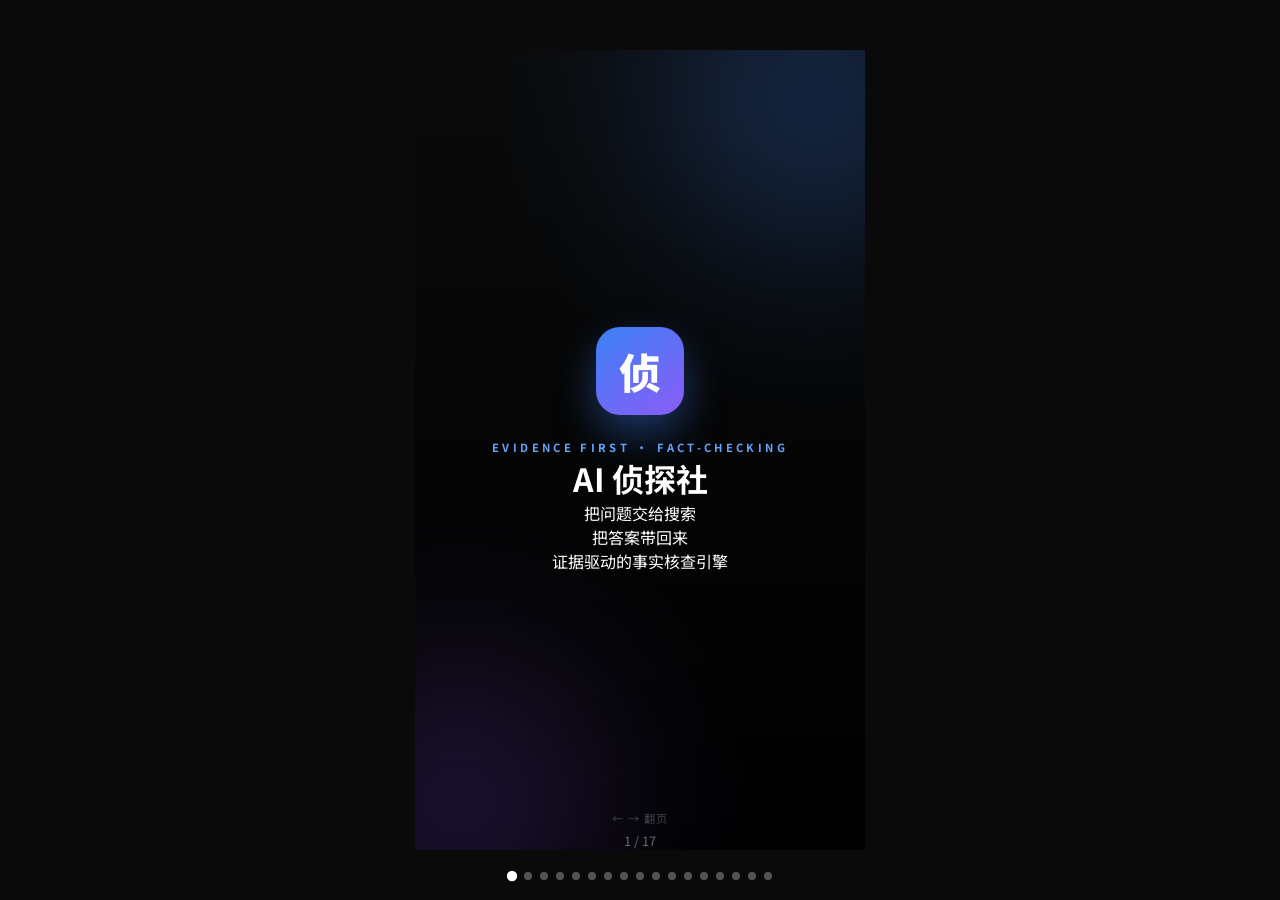
<file: AI侦探社_项目演示.html>
<!DOCTYPE html>
<html lang="zh-CN">
<head>
  <meta charset="UTF-8">
  <meta name="viewport" content="width=device-width, initial-scale=1.0">
  <title>AI 侦探社 · 证据驱动的事实核查</title>
  <script src="https://lf26-cdn-tos.bytecdntp.com/cdn/expire-1-M/tailwindcss/3.0.23/tailwind.min.js"></script>
  <link href="https://fonts.loli.net/css2?family=Inter:wght@300;400;700;900&display=swap" rel="stylesheet">
  <link href="https://fonts.loli.net/css2?family=Noto+Sans+SC:wght@300;400;700;900&display=swap" rel="stylesheet">
  <style>
    * { margin: 0; padding: 0; box-sizing: border-box; }
    body {
      font-family: 'Noto Sans SC', 'Inter', sans-serif;
      background: #000; color: #fff; overflow: hidden;
    }
    .slides-container {
      width: 100vw; height: 100vh;
      display: flex; align-items: center; justify-content: center;
      background: #0a0a0a;
    }
    .slide {
      width: 100%; height: 100%;
      max-width: 450px; max-height: 800px;
      aspect-ratio: 9/16;
      position: absolute;
      display: flex; flex-direction: column;
      align-items: center; justify-content: center;
      padding: 2.2rem;
      opacity: 0; transform: translateX(100%);
      transition: all 0.5s cubic-bezier(0.4, 0, 0.2, 1);
      overflow: hidden;
      background: linear-gradient(180deg, #0a0a0a 0%, #000000 100%);
    }
    .slide.active { opacity: 1; transform: translateX(0); }
    .slide.prev { opacity: 0; transform: translateX(-100%); }
    .light-spot {
      position: absolute; border-radius: 50%;
      filter: blur(100px); opacity: 0.3; pointer-events: none;
    }
    .light-spot-1 { width: 300px; height: 300px; background: #3b82f6; top: -100px; right: -100px; animation: float1 20s ease-in-out infinite; }
    .light-spot-2 { width: 250px; height: 250px; background: #8b5cf6; bottom: -80px; left: -80px; animation: float2 25s ease-in-out infinite; }
    .light-spot-3 { width: 200px; height: 200px; background: #06b6d4; top: 50%; left: 50%; transform: translate(-50%, -50%); animation: float3 18s ease-in-out infinite; }
    @keyframes float1 { 0%,100%{transform:translate(0,0)} 25%{transform:translate(-50px,30px)} 50%{transform:translate(30px,50px)} 75%{transform:translate(50px,-20px)} }
    @keyframes float2 { 0%,100%{transform:translate(0,0)} 33%{transform:translate(40px,-40px)} 66%{transform:translate(-30px,30px)} }
    @keyframes float3 { 0%,100%{transform:translate(-50%,-50%) scale(1)} 50%{transform:translate(-50%,-50%) scale(1.2)} }
    .slide-content { position: relative; z-index: 10; text-align: center; width: 100%; }

    /* 内容出现动画 */
    .reveal { opacity: 0; transform: translateY(24px); transition: all 0.7s cubic-bezier(0.22,1,0.36,1); }
    .slide.active .reveal { opacity: 1; transform: translateY(0); }
    .slide.active .d1 { transition-delay: 0.05s; }
    .slide.active .d2 { transition-delay: 0.15s; }
    .slide.active .d3 { transition-delay: 0.25s; }
    .slide.active .d4 { transition-delay: 0.35s; }
    .slide.active .d5 { transition-delay: 0.45s; }

    .kicker { font-size: 0.7rem; letter-spacing: 0.3em; text-transform: uppercase; color: #60a5fa; font-weight: 700; }
    .brand-badge {
      display: inline-flex; align-items: center; justify-content: center;
      width: 88px; height: 88px; border-radius: 24px; margin-bottom: 1.5rem;
      background: linear-gradient(145deg, #3b82f6, #8b5cf6);
      font-size: 2.6rem; font-weight: 900; box-shadow: 0 18px 40px rgba(59,130,246,.4);
    }
    .chip { display:inline-block; padding:6px 16px; border-radius:999px; font-size:0.85rem; font-weight:600; border:1px solid rgba(255,255,255,.15); color:#cbd5e1; }
    .flow-step {
      display:flex; align-items:flex-start; gap:1rem; text-align:left;
      padding:1rem 1.2rem; border-radius:16px;
      background:rgba(255,255,255,.04); border:1px solid rgba(255,255,255,.08);
      margin-bottom:0.8rem;
    }
    .flow-num {
      flex:0 0 auto; width:34px; height:34px; border-radius:10px;
      display:flex; align-items:center; justify-content:center;
      background:linear-gradient(145deg,#3b82f6,#8b5cf6); font-weight:900; font-size:1rem;
    }
    .vs-col { flex:1; padding:1.3rem 1rem; border-radius:16px; }
    .vs-old { background:rgba(239,68,68,.08); border:1px solid rgba(239,68,68,.25); }
    .vs-new { background:rgba(59,130,246,.1); border:1px solid rgba(59,130,246,.3); }

    .progress-bar { position: fixed; bottom: 20px; left: 50%; transform: translateX(-50%); display: flex; gap: 8px; z-index: 100; }
    .progress-dot { width: 8px; height: 8px; border-radius: 50%; background: rgba(255,255,255,0.3); cursor: pointer; transition: all 0.3s; }
    .progress-dot.active { background: #fff; transform: scale(1.3); }
    .progress-dot:hover { background: rgba(255,255,255,0.6); }
    .page-number { position: fixed; bottom: 50px; left: 50%; transform: translateX(-50%); font-size: 0.8rem; color: rgba(255,255,255,0.4); z-index: 100; }
    .hint { position: fixed; bottom: 74px; left: 50%; transform: translateX(-50%); font-size: 0.7rem; color: rgba(255,255,255,0.25); z-index: 100; letter-spacing: .1em; }
  </style>
</head>
<body>
  <div class="slides-container">

    <!-- 1 封面 -->
    <div class="slide active">
      <div class="light-spot light-spot-1"></div>
      <div class="light-spot light-spot-2"></div>
      <div class="slide-content">
        <div class="brand-badge reveal d1">侦</div>
        <p class="kicker reveal d1 mb-4">EVIDENCE FIRST · FACT-CHECKING</p>
        <h1 class="text-5xl font-black mb-4 leading-tight reveal d2">AI 侦探社</h1>
        <p class="text-2xl font-light text-gray-400 mb-2 reveal d3">把问题交给搜索</p>
        <p class="text-2xl font-light text-gray-400 reveal d4">把答案带回来</p>
        <p class="text-sm font-light text-gray-600 mt-8 reveal d5">证据驱动的事实核查引擎</p>
      </div>
    </div>

    <!-- 2 问题冲击 -->
    <div class="slide">
      <div class="light-spot light-spot-2"></div>
      <div class="light-spot light-spot-3"></div>
      <div class="slide-content">
        <p class="kicker mb-6 reveal d1">痛点</p>
        <h1 class="text-4xl font-black leading-tight reveal d2">AI 会<br>一本正经地<br>撒谎</h1>
        <p class="text-xl font-light text-gray-500 mt-8 reveal d3">编造来源 · 无中生有</p>
      </div>
    </div>

    <!-- 3 痛点列表 -->
    <div class="slide">
      <div class="light-spot light-spot-1"></div>
      <div class="slide-content">
        <p class="kicker mb-6 reveal d1">三个痛点</p>
        <div class="space-y-4 text-left reveal d2">
          <div class="flow-step"><span class="flow-num">1</span><span class="text-lg text-gray-200">AI 张嘴就编，答案没出处</span></div>
          <div class="flow-step reveal d3"><span class="flow-num">2</span><span class="text-lg text-gray-200">假消息被转载 100 遍，就成「真相」</span></div>
          <div class="flow-step reveal d4"><span class="flow-num">3</span><span class="text-lg text-gray-200">拿昨天的数据，糊弄今天的问题</span></div>
        </div>
      </div>
    </div>

    <!-- 4 金句 -->
    <div class="slide">
      <div class="light-spot light-spot-1"></div>
      <div class="light-spot light-spot-3"></div>
      <div class="slide-content">
        <span class="text-6xl text-gray-600 block mb-2 reveal d1">"</span>
        <p class="text-3xl font-bold mb-6 leading-snug reveal d2">答案，<br>必须有据可查</p>
        <span class="text-lg font-light text-gray-500 reveal d3">— 我们的原则</span>
      </div>
    </div>

    <!-- 5 一条证据链 标题冲击 -->
    <div class="slide">
      <div class="light-spot light-spot-3"></div>
      <div class="slide-content">
        <p class="kicker mb-6 reveal d1">核心思路</p>
        <h1 class="text-4xl font-black leading-tight reveal d2">一条证据链</h1>
        <p class="text-xl font-light text-gray-500 mt-6 reveal d3">拆问题 → 真搜索 → 抠证据 → 数来源 → 对日期</p>
      </div>
    </div>

    <!-- 6 数据：2+ 独立来源 -->
    <div class="slide">
      <div class="light-spot light-spot-1"></div>
      <div class="light-spot light-spot-2"></div>
      <div class="slide-content">
        <p class="kicker mb-4 reveal d1">定案标准</p>
        <span class="text-8xl font-black text-white reveal d2">2+</span>
        <p class="text-xl font-light text-gray-400 mt-4 reveal d3">个独立来源，才判定可信</p>
        <p class="text-sm font-light text-gray-600 mt-6 reveal d4">单一来源不采信 · 转载不凑数</p>
      </div>
    </div>

    <!-- 7 四大防线 列表 -->
    <div class="slide">
      <div class="light-spot light-spot-2"></div>
      <div class="slide-content">
        <p class="kicker mb-6 reveal d1">四大防线</p>
        <div class="space-y-4 text-left">
          <div class="flow-step reveal d2"><span class="flow-num">1</span><span class="text-lg text-gray-200">反幻觉：摘录必须原文可定位</span></div>
          <div class="flow-step reveal d3"><span class="flow-num">2</span><span class="text-lg text-gray-200">防凑数：同媒体多篇只算 1 个</span></div>
          <div class="flow-step reveal d4"><span class="flow-num">3</span><span class="text-lg text-gray-200">防错位：日期不符直接判不足</span></div>
          <div class="flow-step reveal d5"><span class="flow-num">4</span><span class="text-lg text-gray-200">讲诚实：查不到就老实说查不到</span></div>
        </div>
      </div>
    </div>

    <!-- 8 步骤：拆问题 -->
    <div class="slide">
      <div class="light-spot light-spot-1"></div>
      <div class="slide-content">
        <span class="text-6xl font-black text-blue-500 mb-4 reveal d1">01</span>
        <h2 class="text-3xl font-bold mb-4 reveal d2">拆问题</h2>
        <p class="text-lg font-light text-gray-400 leading-relaxed reveal d3">把复杂问题拆成<br>可逐一验证的「核查点」</p>
        <p class="text-sm font-light text-gray-600 mt-6 reveal d4">1~5 个子问题 · 每个 1~3 个核查点</p>
      </div>
    </div>

    <!-- 9 步骤：真搜索 -->
    <div class="slide">
      <div class="light-spot light-spot-2"></div>
      <div class="slide-content">
        <span class="text-6xl font-black text-blue-500 mb-4 reveal d1">02</span>
        <h2 class="text-3xl font-bold mb-4 reveal d2">真搜索</h2>
        <p class="text-lg font-light text-gray-400 leading-relaxed reveal d3">每一轮都真实联网搜<br>不靠模型记忆编造</p>
        <p class="text-sm font-light text-gray-600 mt-6 reveal d4">官方 / 原始出处优先</p>
      </div>
    </div>

    <!-- 10 步骤：抠证据 -->
    <div class="slide">
      <div class="light-spot light-spot-1"></div>
      <div class="light-spot light-spot-3"></div>
      <div class="slide-content">
        <span class="text-6xl font-black text-blue-500 mb-4 reveal d1">03</span>
        <h2 class="text-3xl font-bold mb-4 reveal d2">抠证据</h2>
        <p class="text-lg font-light text-gray-400 leading-relaxed reveal d3">只认网页原文里<br>逐字能定位的摘录</p>
        <p class="text-sm font-light text-gray-600 mt-6 reveal d4">找不到原文的，一律丢弃</p>
      </div>
    </div>

    <!-- 11 反幻觉 冲击 -->
    <div class="slide">
      <div class="light-spot light-spot-3"></div>
      <div class="slide-content">
        <p class="kicker mb-6 reveal d1">核心亮点</p>
        <h1 class="text-4xl font-black leading-tight reveal d2">反幻觉<br>原文必须对得上</h1>
        <p class="text-xl font-light text-gray-500 mt-8 reveal d3">AI 编不出来，只能摘原文</p>
      </div>
    </div>

    <!-- 12 对比 -->
    <div class="slide">
      <div class="light-spot light-spot-1"></div>
      <div class="light-spot light-spot-2"></div>
      <div class="slide-content">
        <p class="kicker mb-6 reveal d1">对比</p>
        <div class="flex gap-3 text-center reveal d2">
          <div class="vs-col vs-old">
            <p class="text-lg font-bold text-red-300 mb-3">传统 AI</p>
            <p class="text-sm font-light text-gray-400 leading-relaxed">张嘴就来<br>没有出处<br>转发当真相</p>
          </div>
          <div class="vs-col vs-new">
            <p class="text-lg font-bold text-blue-300 mb-3">证据链</p>
            <p class="text-sm font-light text-gray-200 leading-relaxed">句句有据<br>逐字可查<br>独立来源</p>
          </div>
        </div>
      </div>
    </div>

    <!-- 13 防凑数 -->
    <div class="slide">
      <div class="light-spot light-spot-2"></div>
      <div class="slide-content">
        <p class="kicker mb-6 reveal d1">防凑数</p>
        <h2 class="text-3xl font-black mb-4 reveal d2">同一媒体</h2>
        <h2 class="text-3xl font-black mb-6 reveal d3">多篇转载只算 1 个</h2>
        <p class="text-lg font-light text-gray-500 reveal d4">按域名去重，防止「刷量充真相」</p>
      </div>
    </div>

    <!-- 14 对日期 -->
    <div class="slide">
      <div class="light-spot light-spot-1"></div>
      <div class="light-spot light-spot-3"></div>
      <div class="slide-content">
        <p class="kicker mb-6 reveal d1">防张冠李戴</p>
        <h1 class="text-4xl font-black leading-tight reveal d2">证据日期<br>必须等于目标日期</h1>
        <p class="text-xl font-light text-gray-500 mt-8 reveal d3">对不上，就判「证据不足」</p>
      </div>
    </div>

    <!-- 15 数据：预算 -->
    <div class="slide">
      <div class="light-spot light-spot-3"></div>
      <div class="slide-content">
        <p class="kicker mb-6 reveal d1">效率可控</p>
        <div class="flex gap-6 justify-center reveal d2">
          <div><span class="text-5xl font-black">3</span><p class="text-sm text-gray-500 mt-2">轮动态搜索</p></div>
          <div><span class="text-5xl font-black">12</span><p class="text-sm text-gray-500 mt-2">次真实检索</p></div>
          <div><span class="text-5xl font-black">120</span><p class="text-sm text-gray-500 mt-2">秒时间预算</p></div>
        </div>
        <p class="text-sm font-light text-gray-600 mt-8 reveal d3">每轮根据结果动态规划下一轮搜索</p>
      </div>
    </div>

    <!-- 16 诚实金句 -->
    <div class="slide">
      <div class="light-spot light-spot-1"></div>
      <div class="light-spot light-spot-3"></div>
      <div class="slide-content">
        <span class="text-6xl text-gray-600 block mb-2 reveal d1">"</span>
        <p class="text-3xl font-bold mb-6 leading-snug reveal d2">查不到，<br>就老实说查不到</p>
        <span class="text-lg font-light text-gray-500 reveal d3">— 不硬编一个结论</span>
      </div>
    </div>

    <!-- 17 结尾 -->
    <div class="slide">
      <div class="light-spot light-spot-1"></div>
      <div class="light-spot light-spot-2"></div>
      <div class="light-spot light-spot-3"></div>
      <div class="slide-content">
        <div class="brand-badge reveal d1">侦</div>
        <h1 class="text-4xl font-black mb-4 reveal d2">查得到，信得过</h1>
        <p class="text-xl font-light text-gray-400 reveal d3">AI 侦探社 · 证据驱动的事实核查</p>
      </div>
    </div>

  </div>

  <div class="progress-bar" id="progressBar"></div>
  <div class="page-number" id="pageNumber">1 / 17</div>
  <div class="hint">← → 翻页</div>

  <script>
    const slides = document.querySelectorAll('.slide');
    const progressBar = document.getElementById('progressBar');
    const pageNumber = document.getElementById('pageNumber');
    let currentSlide = 0;

    slides.forEach((_, index) => {
      const dot = document.createElement('div');
      dot.className = `progress-dot ${index === 0 ? 'active' : ''}`;
      dot.addEventListener('click', () => goToSlide(index));
      progressBar.appendChild(dot);
    });

    function updateSlides() {
      slides.forEach((slide, index) => {
        slide.classList.remove('active', 'prev');
        if (index === currentSlide) slide.classList.add('active');
        else if (index < currentSlide) slide.classList.add('prev');
      });
      document.querySelectorAll('.progress-dot').forEach((dot, index) => {
        dot.classList.toggle('active', index === currentSlide);
      });
      pageNumber.textContent = `${currentSlide + 1} / ${slides.length}`;
    }

    function nextSlide() { if (currentSlide < slides.length - 1) { currentSlide++; updateSlides(); } }
    function prevSlide() { if (currentSlide > 0) { currentSlide--; updateSlides(); } }
    function goToSlide(index) { currentSlide = index; updateSlides(); }

    document.addEventListener('keydown', (e) => {
      if (e.key === 'ArrowRight' || e.key === ' ' || e.key === 'Enter') nextSlide();
      else if (e.key === 'ArrowLeft') prevSlide();
    });

    let touchStartX = 0;
    document.addEventListener('touchstart', (e) => { touchStartX = e.touches[0].clientX; });
    document.addEventListener('touchend', (e) => {
      const diff = touchStartX - e.changedTouches[0].clientX;
      if (Math.abs(diff) > 50) { diff > 0 ? nextSlide() : prevSlide(); }
    });
  </script>
</body>
</html>
</file>
